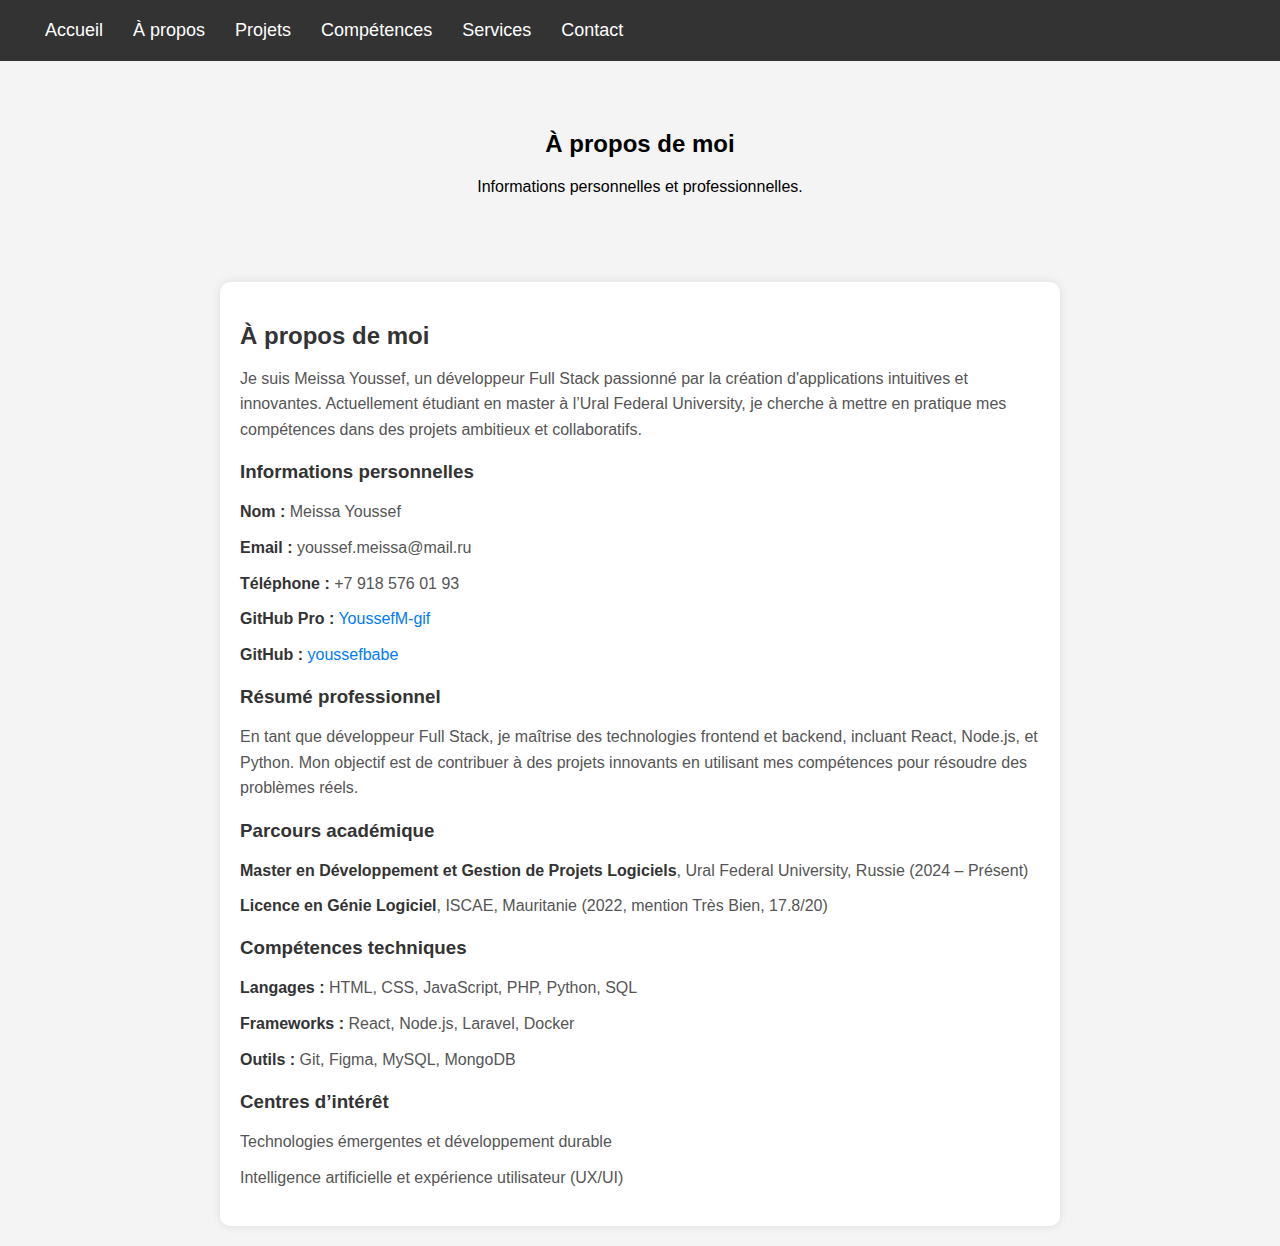
<file: about.html>
<!DOCTYPE html>
<html lang="fr">
<head>
    <meta charset="UTF-8">
    <meta name="viewport" content="width=device-width, initial-scale=1.0">
    <title>À propos - Youssef M Portfolio</title>
    <link rel="stylesheet" href="styles.css">
</head>
<body>
    <header>
        <div class="menu-container">
            <button class="menu-toggle" aria-label="Toggle navigation">☰</button>
            <nav class="nav-links">
                <ul>
                    <li><a href="index.html">Accueil</a></li>
                    <li><a href="about.html">À propos</a></li>
                    <li><a href="projects.html">Projets</a></li>
                    <li><a href="skills.html">Compétences</a></li>
                    <li><a href="services.html">Services</a></li>
                    <li><a href="contact.html">Contact</a></li>
                </ul>
            </nav>
        </div>
    </header>
    <main>
        <section class="about">
            <h2>À propos de moi</h2>
            <p>Informations personnelles et professionnelles.</p>
            <!-- Ajoutez plus de détails ici -->
        </section>
        <section id="about">
            <h2>À propos de moi</h2>
            <p>Je suis Meissa Youssef, un développeur Full Stack passionné par la création d'applications intuitives et innovantes. Actuellement étudiant en master à l’Ural Federal University, je cherche à mettre en pratique mes compétences dans des projets ambitieux et collaboratifs.</p>
            
            <h3>Informations personnelles</h3>
            <ul>
                <li><strong>Nom :</strong> Meissa Youssef</li>
                <li><strong>Email :</strong> youssef.meissa@mail.ru</li>
                <li><strong>Téléphone :</strong> +7 918 576 01 93</li>
                <li><strong>GitHub Pro :</strong> <a href="https://github.com/YoussefM-gif" target="_blank">YoussefM-gif</a></li>
                <li><strong>GitHub :</strong> <a href="https://github.com/youssefbabe" target="_blank">youssefbabe</a></li>
            </ul>
            
            <h3>Résumé professionnel</h3>
            <p>En tant que développeur Full Stack, je maîtrise des technologies frontend et backend, incluant React, Node.js, et Python. Mon objectif est de contribuer à des projets innovants en utilisant mes compétences pour résoudre des problèmes réels.</p>
            
            <h3>Parcours académique</h3>
            <ul>
                <li><strong>Master en Développement et Gestion de Projets Logiciels</strong>, Ural Federal University, Russie (2024 – Présent)</li>
                <li><strong>Licence en Génie Logiciel</strong>, ISCAE, Mauritanie (2022, mention Très Bien, 17.8/20)</li>
            </ul>
            
            <h3>Compétences techniques</h3>
            <ul>
                <li><strong>Langages :</strong> HTML, CSS, JavaScript, PHP, Python, SQL</li>
                <li><strong>Frameworks :</strong> React, Node.js, Laravel, Docker</li>
                <li><strong>Outils :</strong> Git, Figma, MySQL, MongoDB</li>
            </ul>
            
            <h3>Centres d’intérêt</h3>
            <ul>
                <li>Technologies émergentes et développement durable</li>
                <li>Intelligence artificielle et expérience utilisateur (UX/UI)</li>
            </ul>
        </section>
    </main>
    <script src="scripts.js"></script>
</body>
</html>
</file>
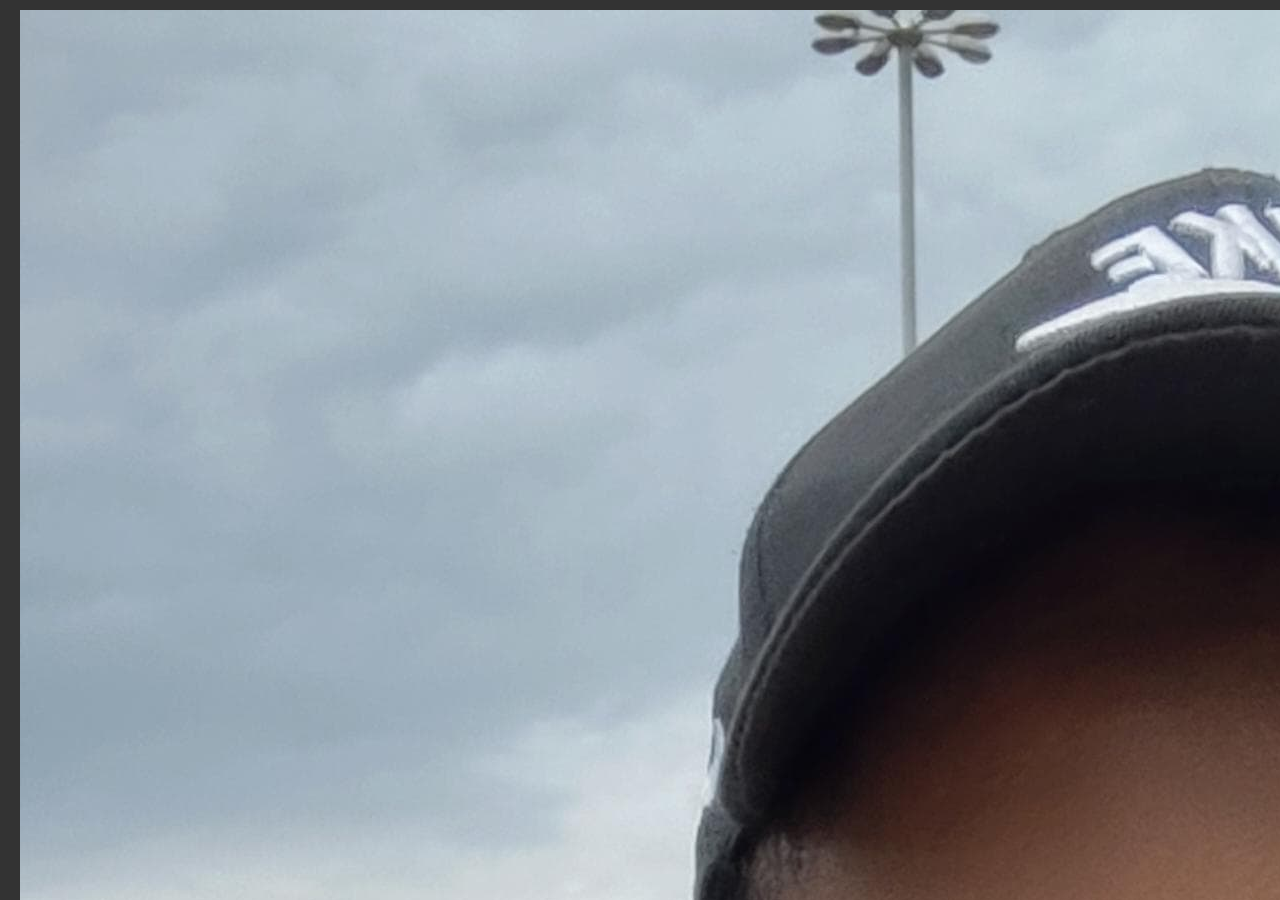
<file: experience.html>
<!DOCTYPE html>
<html lang="fr">
<head>
    <meta charset="UTF-8">
    <meta name="viewport" content="width=device-width, initial-scale=1.0">
    <title data-translate="experience.title">Expérience Professionnelle - Youssef M Portfolio</title>
    <link rel="stylesheet" href="styles.css">
</head>
<body>
    <header>
        <div class="header-left">
            <img src="images/youssef.png" alt="Youssef Meissa" class="header-profile-pic">
            <h2>Youssef Meissa</h2>
        </div>
        <div class="header-right">
            <select class="language-selector" id="languageSelector">
                <option value="fr">🇫🇷 Français</option>
                <option value="en">🇬🇧 English</option>
            </select>
            <button class="menu-toggle" aria-label="Toggle navigation">☰</button>
            <nav class="nav-links">
                <ul>
                    <li><a href="index.html" data-translate="nav.home">Accueil</a></li>
                    <li><a href="about.html" data-translate="nav.about">À propos</a></li>
                    <li><a href="projects.html" data-translate="nav.projects">Projets</a></li>
                    <li><a href="skills.html" data-translate="nav.skills">Compétences</a></li>
                    <li><a href="experience.html" data-translate="nav.experience">Expérience</a></li>
                    <li><a href="services.html" data-translate="nav.services">Services</a></li>
                    <li><a href="contact.html" data-translate="nav.contact">Contact</a></li>
                </ul>
            </nav>
        </div>
    </header>
    <main>
        <section class="experience-section">
            <div class="section-header">
                <h2 data-translate="experience_title">Experience Professionnelle</h2>
                <p data-translate="experience_subtitle">Mon parcours professionnel et mes réalisations</p>
            </div>

            <div class="timeline">
                <div class="timeline-item">
                    <div class="timeline-marker"></div>
                    <div class="timeline-content">
                        <h3 data-translate="exp1_title">Développeur Full-Stack - Coccinelle s.a.r.l</h3>
                        <span class="timeline-date" data-translate="exp1_period">Décembre 2021 - Juin 2023</span>
                        <p data-translate="exp1_description">Développement d'applications mobiles et web complètes, gestion de projets techniques et collaboration avec les équipes multidisciplinaires.</p>
                        <ul>
                            <li data-translate="exp1_task1">Développement d'applications mobiles avec Flutter/Dart</li>
                            <li data-translate="exp1_task2">Création d'APIs REST avec Laravel/PHP</li>
                            <li data-translate="exp1_task3">Gestion de bases de données MySQL</li>
                            <li data-translate="exp1_task4">Interface utilisateur responsive avec HTML/CSS/JavaScript</li>
                            <li data-translate="exp1_task5">Collaboration en équipe et méthodologies agiles</li>
                        </ul>
                        <div class="experience-links">
                            <a href="assets/Attestation_Travail_Meissa_Youssef.pdf" target="_blank" class="cert-button" data-translate="exp1_certificate">
                                📜 Voir la certification
                            </a>
                        </div>
                    </div>
                </div>

                <div class="timeline-item">
                    <div class="timeline-marker"></div>
                    <div class="timeline-content">
                        <h3 data-translate="exp2_title">Stagiaire Développeur - Ministère</h3>
                        <span class="timeline-date" data-translate="exp2_period">Juillet 2022 - Septembre 2022</span>
                        <p data-translate="exp2_description">Stage enrichissant dans l'administration publique, développement de solutions numériques pour optimiser les processus administratifs.</p>
                        <ul>
                            <li data-translate="exp2_task1">Analyse des besoins et conception de solutions</li>
                            <li data-translate="exp2_task2">Développement web avec technologies modernes</li>
                            <li data-translate="exp2_task3">Documentation technique et formation des utilisateurs</li>
                            <li data-translate="exp2_task4">Intégration avec systèmes existants</li>
                        </ul>
                         <div class="experience-links">
                            <a href="assets/Attestation de stage.pdf" target="_blank" class="cert-button" data-translate="exp1_certificate">
                                📜 Voir la certification
                            </a>
                        </div>
                    </div>
                </div>

                <div class="timeline-item">
                    <div class="timeline-marker"></div>
                    <div class="timeline-content">
                        <h3 data-translate="exp3_title">Projet de Fin d'Études - MauritUrgence</h3>
                        <span class="timeline-date" data-translate="exp3_period">2022</span>
                        <p data-translate="exp3_description">Développement d'une application mobile innovante pour la gestion des urgences médicales en Mauritanie, combinant géolocalisation et coordination des secours.</p>
                        <ul>
                            <li data-translate="exp3_task1">Architecture complète d'application mobile</li>
                            <li data-translate="exp3_task2">Système de géolocalisation et cartographie</li>
                            <li data-translate="exp3_task3">Interface intuitive pour situations d'urgence</li>
                            <li data-translate="exp3_task4">Base de données des services d'urgence</li>
                            <li data-translate="exp3_task5">Tests utilisateurs et optimisation</li>
                        </ul>
                    </div>
                </div>
            </div>
        </section>
    </main>
    <script src="translations_simple.js"></script>
    <script src="scripts.js"></script>
</body>
</html>
</file>
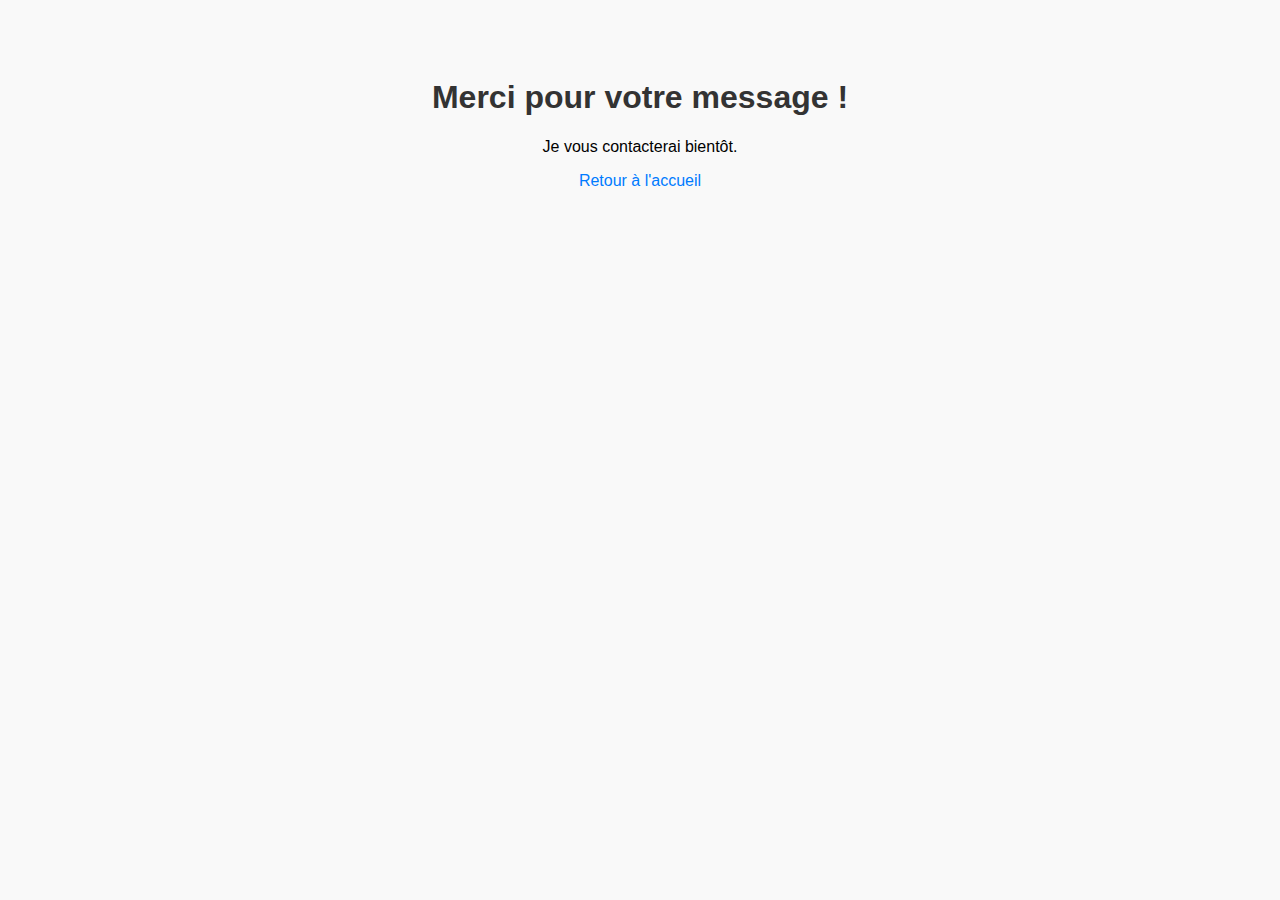
<file: merci.html>
<!DOCTYPE html>
<html lang="fr">
<head>
    <meta charset="UTF-8">
    <meta name="viewport" content="width=device-width, initial-scale=1.0">
    <title>Merci</title>
    <style>
        body {
            text-align: center;
            font-family: Arial, sans-serif;
            padding: 50px;
            background-color: #f9f9f9;
        }
        h1 {
            color: #333;
        }
        a {
            color: #007bff;
            text-decoration: none;
        }
        a:hover {
            text-decoration: underline;
        }
    </style>
</head>
<body>
    <h1>Merci pour votre message !</h1>
    <p>Je vous contacterai bientôt.</p>
    <a href=".html">Retour à l'accueil</a>
</body>
</html>
</file>
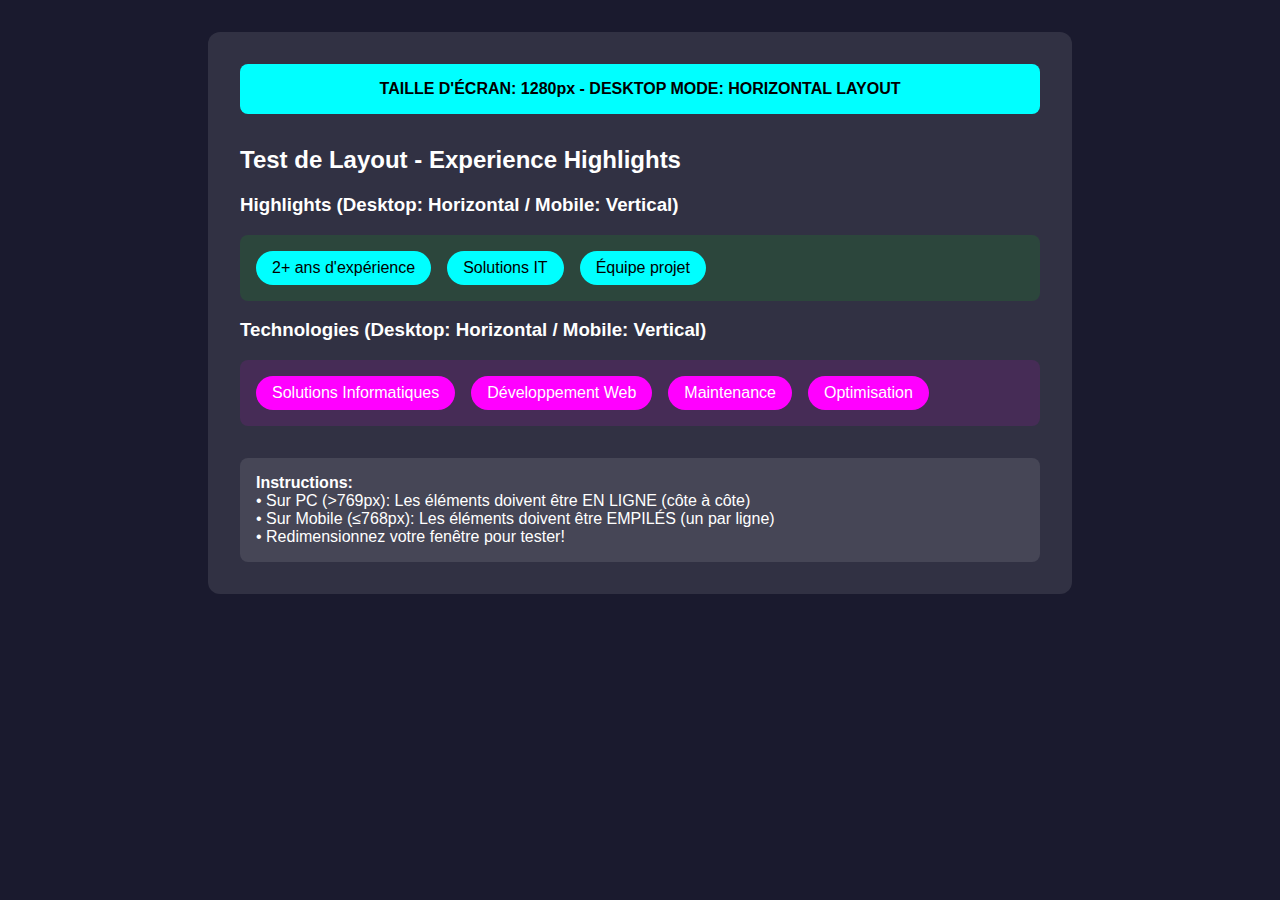
<file: test-layout.html>
<!DOCTYPE html>
<html lang="fr">
<head>
    <meta charset="UTF-8">
    <meta name="viewport" content="width=device-width, initial-scale=1.0">
    <title>Test Layout - Experience</title>
    <style>
        body {
            font-family: Arial, sans-serif;
            background: #1a1a2e;
            color: white;
            padding: 2rem;
            margin: 0;
        }
        
        .test-container {
            max-width: 800px;
            margin: 0 auto;
            background: rgba(255, 255, 255, 0.1);
            padding: 2rem;
            border-radius: 12px;
        }
        
        .screen-info {
            background: #00ffff;
            color: #000;
            padding: 1rem;
            margin-bottom: 2rem;
            border-radius: 8px;
            text-align: center;
            font-weight: bold;
        }
        
        /* DESKTOP LAYOUT - HORIZONTAL */
        @media screen and (min-width: 769px) {
            .experience-highlights {
                display: flex !important;
                flex-direction: row !important;
                flex-wrap: wrap !important;
                gap: 1rem !important;
                margin: 1rem 0 !important;
                background: rgba(0, 255, 0, 0.1);
                padding: 1rem;
                border-radius: 8px;
            }
            
            .highlight {
                background: #00ffff !important;
                color: #000 !important;
                padding: 0.5rem 1rem !important;
                border-radius: 20px !important;
                display: inline-block !important;
                margin: 0 !important;
                width: auto !important;
                flex: 0 0 auto !important;
            }
            
            .experience-technologies {
                display: flex !important;
                flex-direction: row !important;
                flex-wrap: wrap !important;
                gap: 1rem !important;
                margin: 1rem 0 !important;
                background: rgba(255, 0, 255, 0.1);
                padding: 1rem;
                border-radius: 8px;
            }
            
            .tech-tag {
                background: #ff00ff !important;
                color: white !important;
                padding: 0.5rem 1rem !important;
                border-radius: 20px !important;
                display: inline-block !important;
                margin: 0 !important;
                width: auto !important;
                flex: 0 0 auto !important;
            }
            
            .screen-info::after {
                content: " - DESKTOP MODE: HORIZONTAL LAYOUT";
            }
        }
        
        /* MOBILE LAYOUT - VERTICAL */
        @media screen and (max-width: 768px) {
            .experience-highlights {
                display: flex !important;
                flex-direction: column !important;
                gap: 0.5rem !important;
                margin: 1rem 0 !important;
                background: rgba(255, 165, 0, 0.1);
                padding: 1rem;
                border-radius: 8px;
            }
            
            .highlight {
                background: #ff6600 !important;
                color: white !important;
                padding: 0.5rem 1rem !important;
                border-radius: 20px !important;
                display: block !important;
                width: 100% !important;
                text-align: center !important;
                margin: 0 !important;
            }
            
            .experience-technologies {
                display: flex !important;
                flex-direction: column !important;
                gap: 0.5rem !important;
                margin: 1rem 0 !important;
                background: rgba(255, 0, 0, 0.1);
                padding: 1rem;
                border-radius: 8px;
            }
            
            .tech-tag {
                background: #ff0000 !important;
                color: white !important;
                padding: 0.5rem 1rem !important;
                border-radius: 20px !important;
                display: block !important;
                width: 100% !important;
                text-align: center !important;
                margin: 0 !important;
            }
            
            .screen-info::after {
                content: " - MOBILE MODE: VERTICAL LAYOUT";
            }
        }
    </style>
</head>
<body>
    <div class="test-container">
        <div class="screen-info">
            TAILLE D'ÉCRAN: <span id="screen-size"></span>px
        </div>
        
        <h2>Test de Layout - Experience Highlights</h2>
        
        <h3>Highlights (Desktop: Horizontal / Mobile: Vertical)</h3>
        <div class="experience-highlights">
            <span class="highlight">2+ ans d'expérience</span>
            <span class="highlight">Solutions IT</span>
            <span class="highlight">Équipe projet</span>
        </div>
        
        <h3>Technologies (Desktop: Horizontal / Mobile: Vertical)</h3>
        <div class="experience-technologies">
            <span class="tech-tag">Solutions Informatiques</span>
            <span class="tech-tag">Développement Web</span>
            <span class="tech-tag">Maintenance</span>
            <span class="tech-tag">Optimisation</span>
        </div>
        
        <div style="margin-top: 2rem; padding: 1rem; background: rgba(255,255,255,0.1); border-radius: 8px;">
            <strong>Instructions:</strong><br>
            • Sur PC (>769px): Les éléments doivent être EN LIGNE (côte à côte)<br>
            • Sur Mobile (≤768px): Les éléments doivent être EMPILÉS (un par ligne)<br>
            • Redimensionnez votre fenêtre pour tester!
        </div>
    </div>
    
    <script>
        function updateScreenSize() {
            document.getElementById('screen-size').textContent = window.innerWidth;
        }
        window.addEventListener('resize', updateScreenSize);
        updateScreenSize();
    </script>
</body>
</html>
</file>
<file: styles.css>
body {
    font-family: Arial, sans-serif;
    margin: 0;
    padding: 0;
    background-color: #f4f4f4;
    padding-top: 60px; /* Ajouter un padding pour tout le corps */
}

header {
    display: flex;
    justify-content: space-between;
    align-items: center;
    background-color: #333;
    color: white;
    padding: 10px 20px;
    position: fixed;
    top: 0;
    width: 100%;
    z-index: 1000;
}

.navbar {
    display: flex;
    justify-content: center;
}

.nav-links {
    display: none; /* Hide the menu by default */
    flex-direction: column; /* Align links vertically */
    position: absolute;
    top: 50px; /* Adjusted to be below the .menu-toggle button */
    right: 10px; /* Adjusted to be to the right of the .menu-toggle button */
    background-color: #333;
    border-radius: 5px;
    padding: 10px;
    z-index: 999;
    transition: opacity 0.3s ease, transform 0.3s ease;
    opacity: 0;
    transform: translateY(-10px);
}

.nav-links.active {
    display: flex;
    opacity: 1;
    transform: translateY(0);
}

.nav-links ul {
    list-style: none;
    margin: 0;
    padding: 0;
    display: flex; /* Align links horizontally */
}

.nav-links li {
    margin: 0 15px;
}

.nav-links li a {
    color: #fff;
    text-decoration: none;
}

nav ul {
    list-style: none;
    padding: 0;
    display: flex;
    justify-content: center;
    padding: 0;
    display: flex;
    justify-content: center;
}

nav ul li {
    margin: 0 15px;
}

nav ul li a {
    color: #fff;
    text-decoration: none;
}

.hero, .skills, .projects-summary, .projects, .about, .contact, .services {
    text-align: center;
    padding: 50px 20px;
}

.container {
    max-width: 600px;
    margin: 100px auto 0;
    padding: 20px;
    background-color: #fff;
    box-shadow: 0 0 10px rgba(0, 0, 0, 0.1);
    border-radius: 10px;
    text-align: center;
    margin-top: 60px; /* Assurez-vous que le contenu commence après le header */
}

.profile-photo {
    width: 150px;
    height: 150px;
    border-radius: 50%;
    margin-bottom: 20px;
}

h1, h2 {
    margin-bottom: 20px;
}

.cta-button {
    display: inline-block;
    padding: 10px 20px;
    font-size: 16px;
    color: #fff;
    background-color: #007BFF;
    text-decoration: none;
    border-radius: 5px;
    transition: background-color 0.3s ease;
}

.cta-button:hover {
    background-color: #0056b3;
}

.pdf-button {
    display: inline-block;
    padding: 10px 20px;
    font-size: 16px;
    color: #fff;
    background-color: #28a745;
    text-decoration: none;
    border-radius: 5px;
    transition: background-color 0.3s ease;
}

.pdf-button:hover {
    background-color: #218838;
}

.project-card {
    background-color: #fff;
    padding: 20px;
    margin: 20px 0;
    border-radius: 10px;
    box-shadow: 0 0 10px rgba(0, 0, 0, 0.1);
    text-align: left;
}

.project-card img {
    max-width: 100%;
    border-radius: 10px;
}

.project-card h3 {
    margin-top: 10px;
}

.project-card p {
    margin: 10px 0;
}

.project-card a {
    color: #007BFF;
    text-decoration: none;
}

.project-card a:hover {
    text-decoration: underline;
}

form {
    display: flex;
    flex-direction: column;
    align-items: center;
    max-width: 500px;
    margin: 0 auto;
    padding: 20px;
    border: 1px solid #ddd;
    border-radius: 10px;
    background-color: #f9f9f9;
    box-shadow: 0 4px 8px rgba(0, 0, 0, 0.1);
}

form label {
    margin: 10px 0 5px;
}

form input, form textarea {
    width: 100%;
    max-width: 400px;
    padding: 10px;
    margin-bottom: 20px;
    border: 1px solid #ccc;
    border-radius: 5px;
}

form button {
    padding: 10px 20px;
    font-size: 16px;
    color: #fff;
    background-color: #007BFF;
    border: none;
    border-radius: 5px;
    cursor: pointer;
}

form button:hover {
    background-color: #0056b3;
}

.services {
    text-align: center;
    padding: 50px 20px;
}

.service-item {
    margin-bottom: 30px;
}

.service-item h3 {
    margin-bottom: 10px;
}

.service-item p {
    margin-bottom: 20px;
}

.service-item .price {
    font-weight: bold;
    color: #007BFF;
}

.buttons a {
    padding: 10px 20px; /* Taille intérieure des boutons */
    font-size: 16px; /* Taille du texte */
    border-radius: 5px; /* Coins arrondis */
    text-decoration: none; /* Supprime le soulignement */
    color: white; /* Couleur du texte */
}

.buttons a:hover {
    transform: scale(1.1); /* Effet d'agrandissement */
}



.buttons .view-projects:hover {
    background-color: #0056b3; /* Couleur au survol */
}



.buttons .download-cv:hover {
    background-color: #218838; /* Couleur au survol */
}

.nav-links {
    display: none; /* Hide the menu by default */
    flex-direction: column; /* Align links vertically */
    position: absolute;
    top: 50px; /* Adjusted to be below the .menu-toggle button */
    right: 10px; /* Adjusted to be to the right of the .menu-toggle button */
    background-color: #333;
    border-radius: 5px;
    padding: 10px;
    z-index: 999;
    transition: opacity 0.3s ease, transform 0.3s ease;
    opacity: 0;
    transform: translateY(-10px);
}

.nav-links.active {
    display: flex;
    opacity: 1;
    transform: translateY(0);
}

.nav-links ul {
    list-style: none;
    margin: 0;
    padding: 0;
    display: flex; /* Align links horizontally */
}

.nav-links li {
    margin: 0 15px;
}

.nav-links a {
    text-decoration: none;
    color: white;
    font-size: 18px;
}

.menu-toggle {
    background: none;
    border: none;
    color: white;
    font-size: 24px;
    cursor: pointer;
    display: block;
}

@media (min-width: 768px) {
    .nav-links {
        display: flex; /* Show the menu on larger screens */
        position: static;
        flex-direction: row;
        opacity: 1;
        transform: none;
    }

    .menu-toggle {
        display: none; /* Hide the toggle button on larger screens */
    }
}

@media (min-width: 1024px) {
    .container {
        max-width: 800px; /* Increase max-width for larger screens */
        margin: 100px auto 0;
    }

    .profile-photo {
        width: 150px;
        height: 150px;
    }

    .cta-button, .pdf-button {
        padding: 12px 24px;
        font-size: 18px;
    }

    .project-card {
        margin: 20px 0;
    }

    .service-item {
        margin-bottom: 30px;
    }
}

@media (max-width: 1024px) {
    .container {
        max-width: 90%;
        margin: 80px auto 0;
    }

    .profile-photo {
        width: 120px;
        height: 120px;
    }

    .cta-button, .pdf-button {
        padding: 8px 16px;
        font-size: 14px;
    }

    .project-card {
        margin: 15px 0;
    }

    .service-item {
        margin-bottom: 25px;
    }
}

@media (max-width: 768px) {
    .container {
        padding: 10px;
    }

    .profile-photo {
        width: 100px;
        height: 100px;
    }

    .cta-button, .pdf-button {
        padding: 8px 16px;
        font-size: 14px;
    }

    form input, form textarea {
        max-width: 100%;
    }

    .services {
        padding: 30px 10px;
    }

    .service-item {
        margin-bottom: 20px;
    }

    .profile-card {
        margin: 10px;
        padding: 15px;
        text-align: center;
    }

    .profile-card h1 {
        font-size: 24px; /* Réduire la taille du texte */
    }

    .buttons {
        flex-direction: column; /* Empiler les boutons */
        gap: 10px; /* Ajouter de l'espace entre les boutons */
    }

    .buttons a {
        width: 100%; /* Les boutons prennent toute la largeur */
        text-align: center;
    }

    .profile-picture {
        width: 100px; /* Taille réduite pour mobile */
        height: 100px;
        border-radius: 50%;
        margin: auto;
    }
}

@media (min-width: 768px) {
    .profile-picture {
        width: 150px; /* Taille normale pour desktop */
        height: 150px;
    }
}

@media (max-width: 480px) {
    nav ul {
        flex-direction: column;
    }

    nav ul li {
        margin: 10px 0;
    }

    .hero, .skills, .projects-summary, .projects, .about, .contact {
        padding: 20px 10px;
    }

    .container {
        margin: 60px auto 0;
    }

    .profile-photo {
        width: 80px;
        height: 80px;
    }

    .cta-button, .pdf-button {
        padding: 6px 12px;
        font-size: 12px;
    }

    .project-card {
        padding: 15px;
    }
}

.buttons {
    display: flex;
    justify-content: center; /* Aligne les boutons au centre horizontalement */
    gap: 10px; /* Ajoute un espace horizontal entre les boutons */
    flex-wrap: wrap; /* Permet aux boutons de passer à la ligne si nécessaire */
}

.buttons a {
    text-align: center; /* Centre le texte dans les boutons */
    width: auto; /* Ajuste la largeur au contenu */
    padding: 10px 20px; /* Ajoute un espace intérieur constant */
    box-sizing: border-box; /* Inclut le padding dans la largeur */
    min-width: 120px; /* Largeur minimale */
    max-width: 200px; /* Largeur maximale */
}

@media (max-width: 768px) {
    .buttons {
        flex-direction: column; /* Aligne les boutons verticalement */
        align-items: center; /* Centre les boutons */
        gap: 15px; /* Espace entre les boutons */
    }

    .buttons a {
        width: 90%; /* Chaque bouton prend presque toute la largeur */
        max-width: 300px; /* Largeur maximale pour limiter leur taille */
    }
}

.profile-card {
    text-align: center;
    margin: 20px auto;
    padding: 20px;
    max-width: 500px; /* Limite la largeur */
    border-radius: 10px;
    background-color: #fff;
    box-shadow: 0 4px 8px rgba(0, 0, 0, 0.1);
}

@media (min-width: 768px) {
    .menu-toggle {
        display: none; /* Cacher le bouton sur les grands écrans */
    }

    .nav-links {
        display: flex; /* Afficher le menu horizontalement */
        position: static;
        flex-direction: row;
    }

    .nav-links li {
        margin: 0 15px;
    }
}

#about {
    background-color: #fff;
    padding: 20px;
    margin: 20px auto;
    max-width: 800px;
    border-radius: 10px;
    box-shadow: 0 0 10px rgba(0, 0, 0, 0.1);
}

#about h2, #about h3 {
    color: #333;
    margin-bottom: 15px;
}

#about p, #about ul {
    color: #555;
    line-height: 1.6;
}

#about ul {
    list-style-type: none;
    padding: 0;
}

#about ul li {
    margin-bottom: 10px;
}

#about ul li strong {
    color: #333;
}

#about a {
    color: #007BFF;
    text-decoration: none;
}

#about a:hover {
    text-decoration: underline;
}

.skills-icons {
    display: flex;
    justify-content: center;
    gap: 20px;
    margin-top: 20px;
}

.skill {
    text-align: center;
}

.skill img {
    width: 50px; /* Adjust the size as needed */
    height: 50px; /* Adjust the size as needed */
}

.skill p {
    margin-top: 10px;
    font-size: 14px;
}

.skills-section {
    background-color: #fff;
    padding: 20px;
    margin: 20px auto;
    max-width: 800px;
    border-radius: 10px;
    box-shadow: 0 0 10px rgba(0, 0, 0, 0.1);
}

.skills-section h2, .skills-section h3, .skills-section h4 {
    color: #333;
    margin-bottom: 15px;
}

.skills-section p, .skills-section ul {
    color: #555;
    line-height: 1.6;
}

.skills-section ul {
    list-style-type: none;
    padding: 0;
}

.skills-section ul li {
    margin-bottom: 10px;
}

.skills-section ul li strong {
    color: #333;
}

.skills-section a {
    color: #007BFF;
    text-decoration: none;
}

.skills-section a:hover {
    text-decoration: underline;
}

.skills-icons {
    display: flex;
    flex-wrap: wrap;
    justify-content: center;
    gap: 20px;
    margin-top: 20px;
}

.skill {
    text-align: center;
    width: 100px;
}

.skill img {
    width: 50px;
    height: 50px;
}

.skill p {
    margin-top: 5px;
    font-size: 14px;
}

.skills-grid {
    display: grid;
    grid-template-columns: repeat(auto-fit, minmax(200px, 1fr));
    gap: 20px;
    margin-top: 20px;
}

.skill-item {
    background-color: #f9f9f9;
    padding: 15px;
    border-radius: 8px;
    text-align: center;
    box-shadow: 0 4px 6px rgba(0, 0, 0, 0.1);
    transition: box-shadow 0.3s ease;
}

.skill-item:hover {
    box-shadow: 0 8px 12px rgba(0, 0, 0, 0.2);
}

.skill-item h4 {
    margin-bottom: 10px;
    color: #333;
    font-size: 18px;
}

.services-section {
    text-align: center;
    padding: 50px 20px;
}

.services {
    display: flex;
    flex-wrap: wrap;
    justify-content: center;
    gap: 20px;
    margin-top: 20px;
}

.service {
    background-color: #f9f9f9;
    border: 1px solid #ddd;
    border-radius: 10px;
    padding: 20px;
    text-align: center;
    width: 250px;
    box-shadow: 0 4px 8px rgba(0, 0, 0, 0.1);
    transition: transform 0.3s ease, box-shadow 0.3s ease;
}

.service img {
    width: 50px;
    height: 50px;
    margin-bottom: 10px;
}

.service h3 {
    margin-bottom: 10px;
    color: #333;
}

.service p {
    margin-bottom: 10px;
    font-size: 14px;
    color: #666;
}

.service:hover {
    transform: translateY(-5px);
    box-shadow: 0 8px 16px rgba(0, 0, 0, 0.2);
}

.btn {
    display: inline-block;
    padding: 10px 20px;
    background-color: #007bff;
    color: white;
    text-decoration: none;
    border-radius: 5px;
    font-size: 14px;
    transition: background-color 0.3s ease;
}

.btn:hover {
    background-color: #0056b3;
}

.contact {
    text-align: center;
    margin-top: 50px;
}

form {
    max-width: 500px;
    margin: 0 auto;
    padding: 20px;
    border: 1px solid #ddd;
    border-radius: 10px;
    background-color: #f9f9f9;
    box-shadow: 0 4px 8px rgba(0, 0, 0, 0.1);
}

label {
    display: block;
    margin: 10px 0 5px;
    font-weight: bold;
}

input, textarea {
    width: 100%;
    padding: 10px;
    margin-bottom: 20px;
    border: 1px solid #ccc;
    border-radius: 5px;
    font-size: 14px;
}

button {
    padding: 10px 20px;
    font-size: 16px;
    color: white;
    background-color: #007bff;
    border: none;
    border-radius: 5px;
    cursor: pointer;
}

button:hover {
    background-color: #0056b3;
}
</file>
